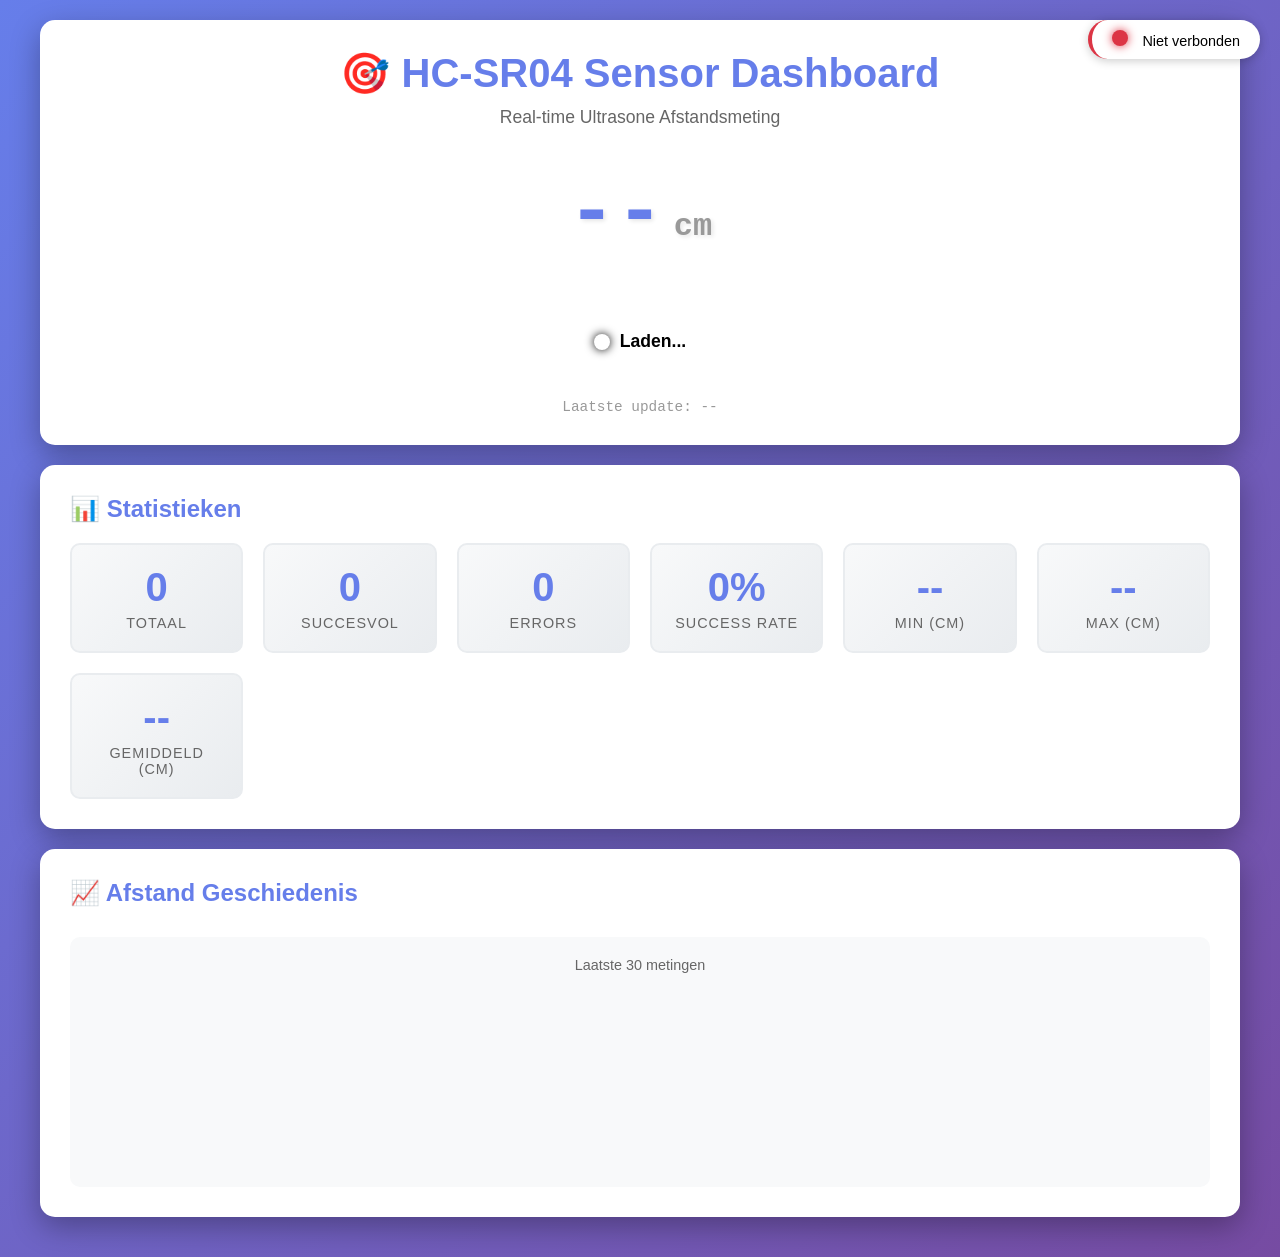
<file: examples/sensor_dashboard.html>
<!DOCTYPE html>
<html lang="nl">
<head>
    <meta charset="UTF-8">
    <meta name="viewport" content="width=device-width, initial-scale=1.0">
    <title>HC-SR04 Sensor Dashboard</title>
    <style>
        /* Reset & Base Styles */
        * {
            margin: 0;
            padding: 0;
            box-sizing: border-box;
        }

        body {
            font-family: 'Segoe UI', Tahoma, Geneva, Verdana, sans-serif;
            background: linear-gradient(135deg, #667eea 0%, #764ba2 100%);
            min-height: 100vh;
            padding: 20px;
        }

        /* Container */
        .container {
            max-width: 1200px;
            margin: 0 auto;
        }

        /* Cards */
        .card {
            background: white;
            border-radius: 15px;
            padding: 30px;
            margin-bottom: 20px;
            box-shadow: 0 10px 30px rgba(0,0,0,0.3);
            animation: slideIn 0.5s ease-out;
        }

        @keyframes slideIn {
            from {
                opacity: 0;
                transform: translateY(20px);
            }
            to {
                opacity: 1;
                transform: translateY(0);
            }
        }

        /* Header */
        h1 {
            color: #667eea;
            text-align: center;
            font-size: 2.5em;
            margin-bottom: 10px;
        }

        .subtitle {
            text-align: center;
            color: #666;
            margin-bottom: 30px;
            font-size: 1.1em;
        }

        /* Distance Display */
        .distance-display {
            text-align: center;
            margin: 40px 0;
        }

        .distance-value {
            font-size: 5em;
            font-weight: bold;
            color: #667eea;
            font-family: 'Courier New', monospace;
            text-shadow: 2px 2px 4px rgba(0,0,0,0.1);
        }

        .distance-unit {
            font-size: 0.4em;
            color: #999;
            margin-left: 10px;
        }

        /* Status Badge */
        .status {
            display: inline-flex;
            align-items: center;
            justify-content: center;
            padding: 12px 24px;
            border-radius: 25px;
            font-size: 1.1em;
            font-weight: 600;
            margin: 20px auto;
            min-width: 200px;
        }

        .status-container {
            text-align: center;
        }

        .status.success {
            background: #d4edda;
            color: #155724;
        }

        .status.error {
            background: #f8d7da;
            color: #721c24;
        }

        .status.warning {
            background: #fff3cd;
            color: #856404;
        }

        /* Indicator LED */
        .indicator {
            width: 16px;
            height: 16px;
            border-radius: 50%;
            display: inline-block;
            margin-right: 10px;
            box-shadow: 0 0 10px currentColor;
        }

        .indicator.active {
            animation: pulse 1.5s infinite;
        }

        @keyframes pulse {
            0%, 100% {
                opacity: 1;
                transform: scale(1);
            }
            50% {
                opacity: 0.6;
                transform: scale(1.1);
            }
        }

        .indicator.green {
            background: #28a745;
            color: #28a745;
        }

        .indicator.yellow {
            background: #ffc107;
            color: #ffc107;
        }

        .indicator.red {
            background: #dc3545;
            color: #dc3545;
        }

        /* Statistics Grid */
        .stats-grid {
            display: grid;
            grid-template-columns: repeat(auto-fit, minmax(150px, 1fr));
            gap: 20px;
            margin-top: 20px;
        }

        .stat-box {
            background: linear-gradient(135deg, #f8f9fa 0%, #e9ecef 100%);
            padding: 20px;
            border-radius: 10px;
            text-align: center;
            border: 2px solid #e9ecef;
            transition: transform 0.3s, box-shadow 0.3s;
        }

        .stat-box:hover {
            transform: translateY(-5px);
            box-shadow: 0 5px 15px rgba(0,0,0,0.2);
        }

        .stat-value {
            font-size: 2.5em;
            font-weight: bold;
            color: #667eea;
            margin-bottom: 5px;
        }

        .stat-label {
            color: #666;
            font-size: 0.9em;
            text-transform: uppercase;
            letter-spacing: 1px;
        }

        /* Chart */
        .chart-container {
            margin-top: 30px;
            background: #f8f9fa;
            border-radius: 10px;
            padding: 20px;
            height: 250px;
            position: relative;
            overflow: hidden;
        }

        .chart-title {
            color: #666;
            font-size: 0.9em;
            margin-bottom: 15px;
            text-align: center;
        }

        #chart {
            position: relative;
            height: 200px;
            display: flex;
            align-items: flex-end;
            justify-content: space-around;
            padding: 10px;
        }

        .chart-bar {
            background: linear-gradient(180deg, #667eea 0%, #764ba2 100%);
            width: 12px;
            border-radius: 6px 6px 0 0;
            transition: height 0.3s ease-out;
            position: relative;
            box-shadow: 0 -2px 5px rgba(0,0,0,0.2);
        }

        .chart-bar:hover::after {
            content: attr(data-value);
            position: absolute;
            bottom: 100%;
            left: 50%;
            transform: translateX(-50%);
            background: rgba(0,0,0,0.8);
            color: white;
            padding: 5px 10px;
            border-radius: 5px;
            white-space: nowrap;
            font-size: 0.8em;
        }

        /* Timestamp */
        .timestamp {
            text-align: center;
            color: #999;
            font-size: 0.9em;
            margin-top: 15px;
            font-family: 'Courier New', monospace;
        }

        /* Connection Status */
        .connection-status {
            position: fixed;
            top: 20px;
            right: 20px;
            padding: 10px 20px;
            border-radius: 20px;
            background: white;
            box-shadow: 0 2px 10px rgba(0,0,0,0.2);
            font-size: 0.9em;
            z-index: 1000;
        }

        .connection-status.connected {
            border-left: 4px solid #28a745;
        }

        .connection-status.disconnected {
            border-left: 4px solid #dc3545;
        }

        /* Error Message */
        .error-message {
            background: #f8d7da;
            color: #721c24;
            padding: 20px;
            border-radius: 10px;
            margin-top: 20px;
            border-left: 4px solid #dc3545;
        }

        /* Responsive */
        @media (max-width: 768px) {
            .distance-value {
                font-size: 3em;
            }
            
            h1 {
                font-size: 1.8em;
            }
            
            .stats-grid {
                grid-template-columns: repeat(2, 1fr);
            }
        }
    </style>
</head>
<body>
    <div class="connection-status" id="connectionStatus">
        <span class="indicator" id="connectionIndicator"></span>
        <span id="connectionText">Verbinden...</span>
    </div>

    <div class="container">
        <!-- Main Display Card -->
        <div class="card">
            <h1>🎯 HC-SR04 Sensor Dashboard</h1>
            <p class="subtitle">Real-time Ultrasone Afstandsmeting</p>
            
            <div class="distance-display">
                <div class="distance-value" id="distanceValue">
                    --<span class="distance-unit">cm</span>
                </div>
            </div>
            
            <div class="status-container">
                <div class="status" id="statusBadge">
                    <span class="indicator" id="statusIndicator"></span>
                    <span id="statusText">Laden...</span>
                </div>
            </div>
            
            <div class="timestamp" id="timestamp">
                Laatste update: --
            </div>
        </div>

        <!-- Statistics Card -->
        <div class="card">
            <h2 style="color: #667eea; margin-bottom: 20px;">📊 Statistieken</h2>
            <div class="stats-grid">
                <div class="stat-box">
                    <div class="stat-value" id="totalReadings">0</div>
                    <div class="stat-label">Totaal</div>
                </div>
                <div class="stat-box">
                    <div class="stat-value" id="successReadings">0</div>
                    <div class="stat-label">Succesvol</div>
                </div>
                <div class="stat-box">
                    <div class="stat-value" id="errorCount">0</div>
                    <div class="stat-label">Errors</div>
                </div>
                <div class="stat-box">
                    <div class="stat-value" id="successRate">0%</div>
                    <div class="stat-label">Success Rate</div>
                </div>
                <div class="stat-box">
                    <div class="stat-value" id="minDistance">--</div>
                    <div class="stat-label">Min (cm)</div>
                </div>
                <div class="stat-box">
                    <div class="stat-value" id="maxDistance">--</div>
                    <div class="stat-label">Max (cm)</div>
                </div>
                <div class="stat-box">
                    <div class="stat-value" id="avgDistance">--</div>
                    <div class="stat-label">Gemiddeld (cm)</div>
                </div>
            </div>
        </div>

        <!-- Chart Card -->
        <div class="card">
            <h2 style="color: #667eea; margin-bottom: 10px;">📈 Afstand Geschiedenis</h2>
            <div class="chart-container">
                <div class="chart-title">Laatste 30 metingen</div>
                <div id="chart"></div>
            </div>
        </div>
    </div>

    <script>
        // Configuration
        const API_URL = 'http://localhost:8080/api/sensor';
        const UPDATE_INTERVAL = 500; // ms

        // State
        let isConnected = false;

        // Update connection status
        function updateConnectionStatus(connected) {
            isConnected = connected;
            const statusEl = document.getElementById('connectionStatus');
            const indicatorEl = document.getElementById('connectionIndicator');
            const textEl = document.getElementById('connectionText');

            if (connected) {
                statusEl.className = 'connection-status connected';
                indicatorEl.className = 'indicator green active';
                textEl.textContent = 'Verbonden';
            } else {
                statusEl.className = 'connection-status disconnected';
                indicatorEl.className = 'indicator red active';
                textEl.textContent = 'Niet verbonden';
            }
        }

        // Update distance display
        function updateDistance(distance) {
            const valueEl = document.getElementById('distanceValue');
            
            if (distance !== null) {
                valueEl.innerHTML = `${distance.toFixed(1)}<span class="distance-unit">cm</span>`;
            } else {
                valueEl.innerHTML = `--<span class="distance-unit">cm</span>`;
            }
        }

        // Update status badge
        function updateStatus(status, distance) {
            const badgeEl = document.getElementById('statusBadge');
            const indicatorEl = document.getElementById('statusIndicator');
            const textEl = document.getElementById('statusText');

            // Determine indicator color based on distance
            let indicatorClass = 'indicator green active';
            if (distance !== null) {
                if (distance < 10) {
                    indicatorClass = 'indicator red active';
                } else if (distance < 30) {
                    indicatorClass = 'indicator yellow active';
                }
            }

            indicatorEl.className = indicatorClass;

            // Set badge style and text
            if (status === 'success') {
                badgeEl.className = 'status success';
                textEl.textContent = '✓ Actief';
            } else if (status.includes('timeout')) {
                badgeEl.className = 'status error';
                textEl.textContent = '✗ Timeout';
            } else if (status === 'out_of_range') {
                badgeEl.className = 'status warning';
                textEl.textContent = '⚠ Buiten bereik';
            } else {
                badgeEl.className = 'status warning';
                textEl.textContent = status;
            }
        }

        // Update statistics
        function updateStatistics(stats) {
            document.getElementById('totalReadings').textContent = stats.total || 0;
            document.getElementById('successReadings').textContent = stats.success || 0;
            document.getElementById('errorCount').textContent = stats.errors || 0;
            
            const successRate = stats.total > 0 
                ? ((stats.success / stats.total) * 100).toFixed(1)
                : 0;
            document.getElementById('successRate').textContent = successRate + '%';
            
            document.getElementById('minDistance').textContent = 
                stats.min !== null ? stats.min.toFixed(1) : '--';
            document.getElementById('maxDistance').textContent = 
                stats.max !== null ? stats.max.toFixed(1) : '--';
            document.getElementById('avgDistance').textContent = 
                stats.avg !== null ? stats.avg.toFixed(1) : '--';
        }

        // Update chart
        function updateChart(history) {
            const chartEl = document.getElementById('chart');
            chartEl.innerHTML = '';

            // Get valid measurements
            const measurements = history.slice(-30); // Last 30
            if (measurements.length === 0) return;

            // Calculate max for scaling
            const validMeasurements = measurements.filter(d => d !== null);
            if (validMeasurements.length === 0) return;

            const maxDistance = Math.max(...validMeasurements, 100);
            const chartHeight = 200;

            // Create bars
            measurements.forEach(distance => {
                const bar = document.createElement('div');
                bar.className = 'chart-bar';
                
                if (distance !== null) {
                    const height = (distance / maxDistance) * chartHeight;
                    bar.style.height = `${height}px`;
                    bar.setAttribute('data-value', `${distance.toFixed(1)} cm`);
                } else {
                    bar.style.height = '0px';
                    bar.style.opacity = '0.3';
                }
                
                chartEl.appendChild(bar);
            });
        }

        // Fetch and update sensor data
        async function fetchSensorData() {
            try {
                const response = await fetch(API_URL);
                
                if (!response.ok) {
                    throw new Error(`HTTP error! status: ${response.status}`);
                }
                
                const data = await response.json();
                
                // Update UI
                updateConnectionStatus(true);
                updateDistance(data.distance);
                updateStatus(data.status, data.distance);
                updateStatistics(data.stats);
                updateChart(data.history);
                
                // Update timestamp
                document.getElementById('timestamp').textContent = 
                    `Laatste update: ${data.timestamp || '--'}`;
                
            } catch (error) {
                console.error('Fetch error:', error);
                updateConnectionStatus(false);
            }
        }

        // Initialize
        console.log('🚀 Dashboard geïnitialiseerd');
        console.log(`📡 Verbinden met API: ${API_URL}`);
        
        // Start periodic updates
        fetchSensorData();
        setInterval(fetchSensorData, UPDATE_INTERVAL);
    </script>
</body>
</html>
</file>
